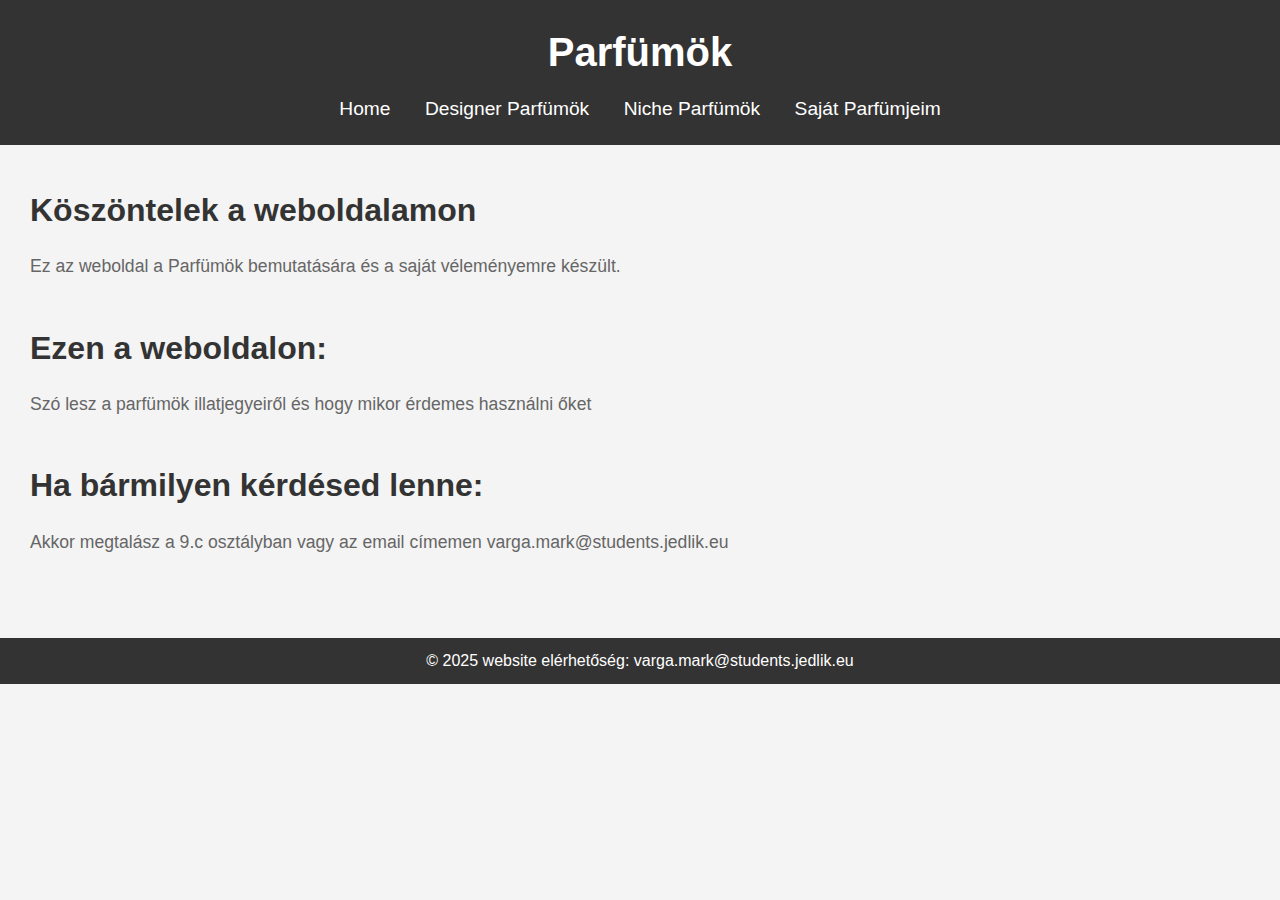
<file: index.html>
<!DOCTYPE html>
<html lang="hu">
<head>
    <meta charset="UTF-8">
    <meta name="viewport" content="width=device-width, initial-scale=1.0">
    <title>Parfümök</title>
    <link rel="stylesheet" href="style.css">
</head>
<body>
    <header>
        <div class="container">
            <h1>Parfümök</h1>
            <nav>
                <ul>
                    <li><a href="index.html">Home</a></li>
                    <li><a href="Designer Parfümök.html">Designer Parfümök</a></li>
                    <li><a href="Niche Parfümök.html">Niche Parfümök</a></li>
                    <li><a href="Saját Parfümjeim.html">Saját Parfümjeim</a></li>
                </ul>
            </nav>
        </div>
    </header>

    <main>
        <section id="home">
            <h2>Köszöntelek a weboldalamon</h2>
            <p>Ez az weboldal a Parfümök bemutatására és a saját véleményemre készült.</p>
        </section>

        <section id="about">
            <h2>Ezen a weboldalon:</h2>
            <p>Szó lesz a parfümök illatjegyeiről és hogy mikor érdemes használni őket</p>
        </section>

        <section id="contact">
            <h2>Ha bármilyen kérdésed lenne:</h2>
            <p>Akkor megtalász a 9.c osztályban vagy az email címemen varga.mark@students.jedlik.eu</p>
        </section>
    </main>

    <footer>
        <div class="container">
            <p>&copy; 2025 website elérhetőség: varga.mark@students.jedlik.eu </p>
        </div>
    </footer>

</body>
</html>
</file>
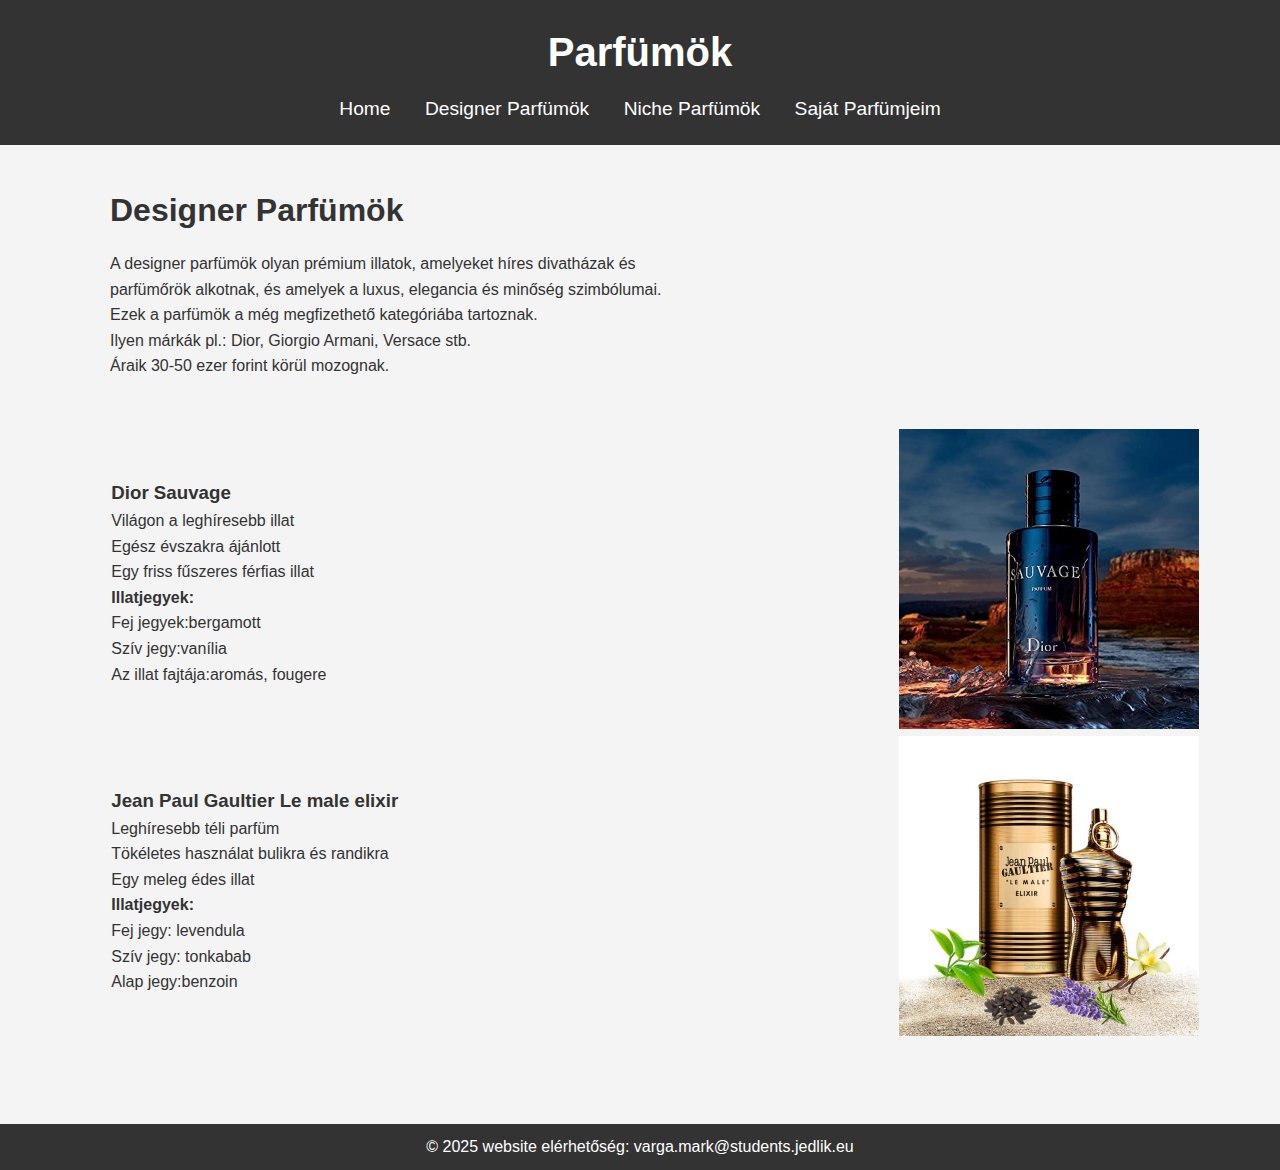
<file: Designer Parfümök.html>
<!DOCTYPE html>
<html lang="hu">
<head>
    <meta charset="UTF-8">
    <meta name="viewport" content="width=device-width, initial-scale=1.0">
    <title>Designer Parfümök</title>
    <link rel="stylesheet" href="style.css">
</head>
<body>
    <header>
        <div class="container">
            <h1>Parfümök</h1>
                <nav>
                <ul>
                    <li><a href="index.html">Home</a></li>
                    <li><a href="Designer Parfümök.html">Designer Parfümök</a></li>
                    <li><a href="Niche Parfümök.html">Niche Parfümök</a></li>
                    <li><a href="Saját Parfümjeim.html">Saját Parfümjeim</a></li>
                </ul>
            </nav>
        </div>
    </header>
    <main>
    <section id="home">

        <div class="flex2">
            <div class="nenezzenkiszarul">
                <p>
                <h2>Designer Parfümök</h2>
                    <ul>A designer parfümök olyan prémium illatok, amelyeket híres divatházak és 
                    parfümőrök alkotnak, és amelyek a luxus, elegancia és minőség szimbólumai.</ul>
                    <ul>Ezek a parfümök a még megfizethető kategóriába tartoznak.</ul> 
                    <ul>Ilyen márkák pl.: Dior, Giorgio Armani, Versace stb.</ul>
                    <ul>Áraik 30-50 ezer forint körül mozognak.</ul>
                    </p>
            </div>
        </div>

        <div class="flex">
            <div class="nenezzenkiszarul">
                <p>
                <h3>Dior Sauvage</h3>
                    <ul>Világon a leghíresebb illat</ul>
                    <ul>Egész évszakra ájánlott</ul>
                    <ul>Egy friss fűszeres férfias illat</ul>
                </p>
                <p>
                <h4>Illatjegyek:</h4>
                    <ul>Fej jegyek:bergamott</ul>
                    <ul>Szív jegy:vanília</ul>
                    <ul>Az illat fajtája:aromás, fougere</ul>
                </p>
            </div>
            <a href="https://www.notino.hu/dior/sauvage-eau-de-parfum-ferfiaknak/">
                <div class="kep"><img style="width: 300px;" src="img/3348901486385-550x550.jpg" alt="Dior"></div></a>
        </div>

        <div class="flex">
            <div class="nenezzenkiszarul">
                <p>
                <h3>Jean Paul Gaultier Le male elixir</h3>
                    <ul>Leghíresebb téli parfüm</ul>
                    <ul>Tökéletes használat bulikra és randikra</ul>
                    <ul>Egy meleg édes illat</ul>
                </p>
                <p>
                <h4>Illatjegyek:</h4>
                    <ul>Fej	jegy: levendula</ul>
                    <ul>Szív jegy: tonkabab</ul>
                    <ul>Alap jegy:benzoin</ul>  
                </p>
            </div>
            <a href="https://www.notino.hu/jean-paul-gaultier/le-male-elixir-parfum-uraknak/">
                <div class="kep"><img style="width: 300px;" src="img/Le-Male-Elixir-Jean-Paul-Gaultier-Αρωμα-Τυπου-SECRETS-PARFUM-SP033.jpg" alt="jpg"></div></a>
        </div>

    </section>
</main>

<footer>
    <div class="container">
        <p>&copy; 2025 website elérhetőség: varga.mark@students.jedlik.eu </p>
    </div>
</footer>
</body>
</html>
</file>
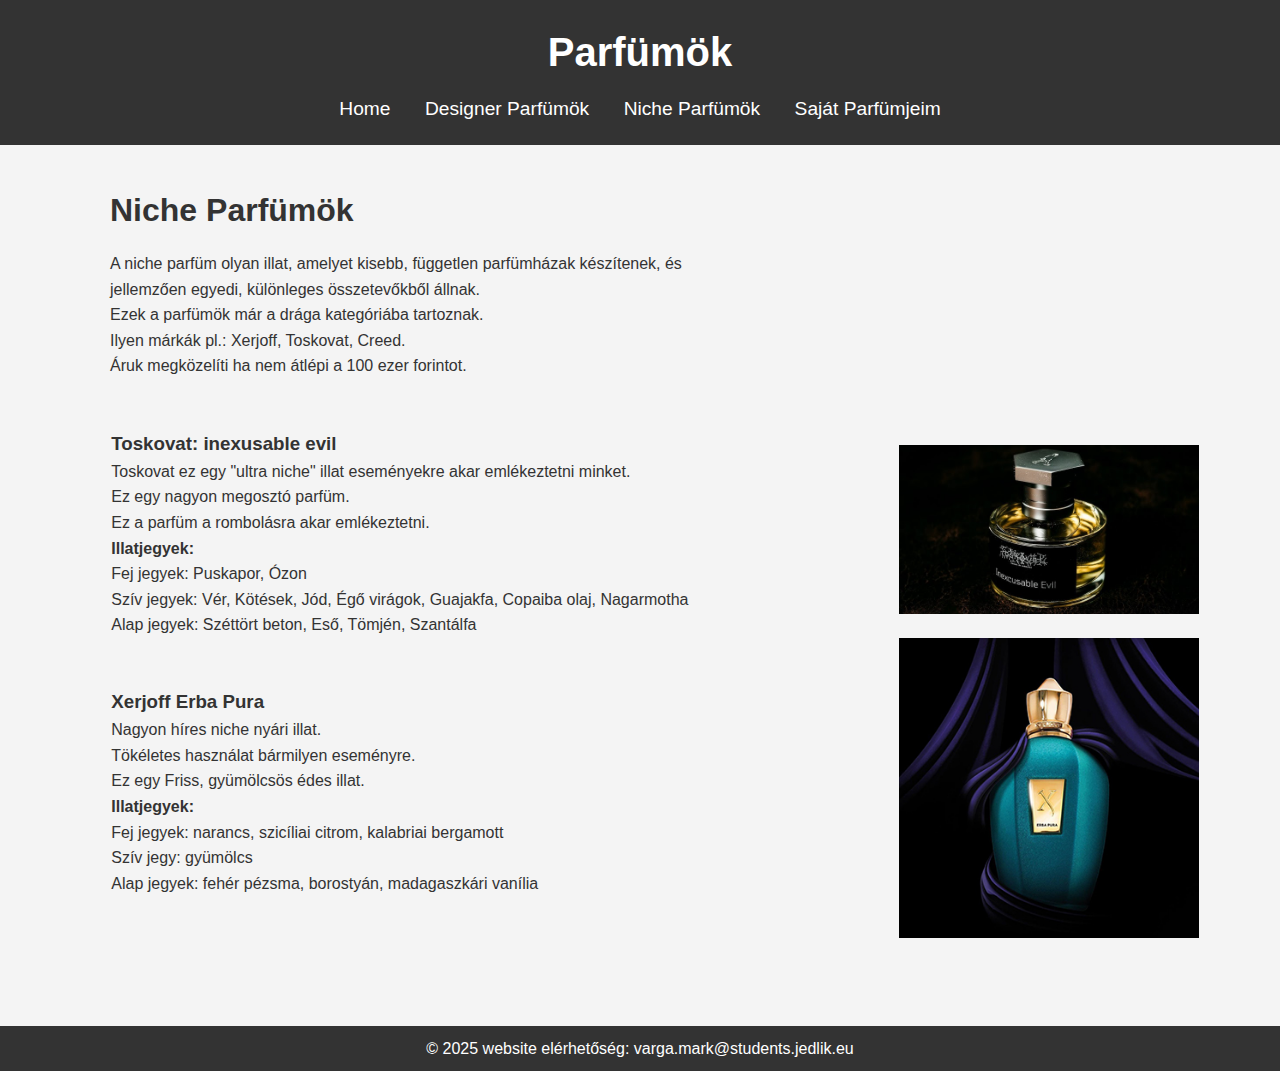
<file: Niche Parfümök.html>
<!DOCTYPE html>
<html lang="hu">
<head>
    <meta charset="UTF-8">
    <meta name="viewport" content="width=device-width, initial-scale=1.0">
    <title>Niche parfümök</title>
    <link rel="stylesheet" href="style.css">
</head>
<body>
    <header>
        <div class="container">
            <h1>Parfümök</h1>
            <nav>
                <ul>
                    <li><a href="index.html">Home</a></li>
                    <li><a href="Designer Parfümök.html">Designer Parfümök</a></li>
                    <li><a href="Niche Parfümök.html">Niche Parfümök</a></li>
                    <li><a href="Saját Parfümjeim.html">Saját Parfümjeim</a></li>
                </ul>
            </nav>
        </div>
    </header>
    <main>
        <section id="home">

            <div class="flex2">
                <div class="nenezzenkiszarul">
                <p>
                    <h2>Niche Parfümök</h2>
                    <ul>A niche parfüm olyan illat, amelyet kisebb, független parfümházak 
                        készítenek, és jellemzően egyedi, különleges összetevőkből állnak.</ul>
                        <ul>Ezek a parfümök már a drága kategóriába tartoznak.</ul>
                        <ul>Ilyen márkák pl.: Xerjoff, Toskovat, Creed.</ul>
                        <ul>Áruk megközelíti ha nem átlépi a 100 ezer forintot.</ul>
                </p>
                </div>
            </div>

        <div class="flex">
            <div class="nenezzenkiszarul">
                <p>
                    <h3>Toskovat: inexusable evil</h3>
                    <ul>Toskovat ez egy "ultra niche" illat eseményekre akar emlékeztetni minket.</ul>
                    <ul>Ez egy nagyon megosztó parfüm.</ul>
                    <ul>Ez a parfüm a rombolásra akar emlékeztetni.</ul>
                </p>
                <p>
                    <h4>Illatjegyek:</h4>
                    <ul>Fej jegyek: Puskapor, Ózon</ul>
                    <ul>Szív jegyek: Vér, Kötések, Jód, Égő virágok, Guajakfa, Copaiba olaj, Nagarmotha</ul>
                    <ul>Alap jegyek: Széttört beton, Eső, Tömjén, Szantálfa</ul>
                </p>
            </div>
            <a href="https://www.cherrygarden.hu/toskovat-inexcusable-evil-extrait-de-memoire-extrait-de-parfum-60ml-3400">  
                <div class="kep"><img style="width: 300px;" src="img/hq720.jpg" alt="Toskovat"></div></a>
        </div>    
       
        <div class="flex">
            <div class="nenezzenkiszarul">
                <p>
                    <h3>Xerjoff Erba Pura</h3>
                    <ul>Nagyon híres niche nyári illat.</ul>
                    <ul>Tökéletes használat bármilyen eseményre.</ul>
                    <ul>Ez egy Friss, gyümölcsös édes illat.</ul>
                </p>
                <p>
                    <h4>Illatjegyek:</h4>
                    <ul>Fej jegyek: narancs, szicíliai citrom, kalabriai bergamott</ul>
                    <ul>Szív jegy: gyümölcs</ul>
                    <ul>Alap jegyek: fehér pézsma, borostyán, madagaszkári vanília</ul>
                </p>
            </div>
            <a href="https://www.notino.hu/xerjoff/erba-pura-eau-de-parfum-unisex/">
                <div class="kep"><img style="width: 300px;" src="img/xerjoff-erba-pura-e6496.jpg" alt="Xerjoff"></div></a>
        </div>

        </section>
    </main>

    <footer>
        <div class="container">
            <p>&copy; 2025 website elérhetőség: varga.mark@students.jedlik.eu </p>
        </div>
    </footer>
</body>
</html>
</file>
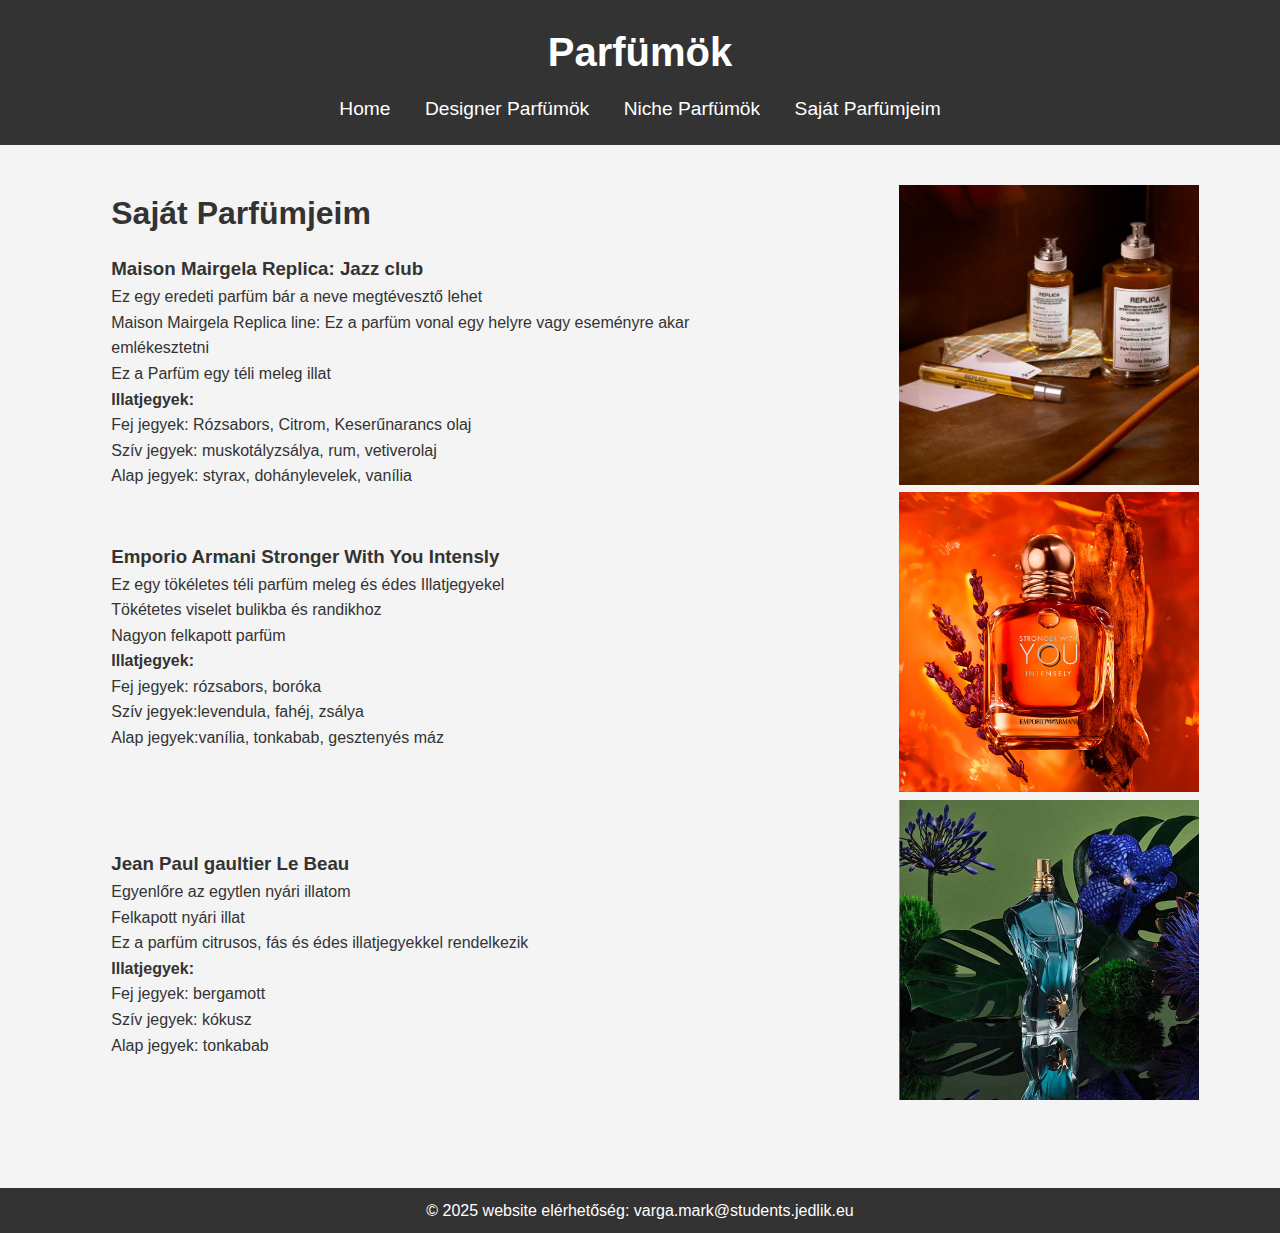
<file: Saját Parfümjeim.html>
<!DOCTYPE html>
<html lang="hu">
<head>
    <meta charset="UTF-8">
    <meta name="viewport" content="width=device-width, initial-scale=1.0">
    <title>Saját parfümjeim</title>
    <link rel="stylesheet" href="style.css">
</head>
<body>
    <header>
        <div class="container">
            <h1>Parfümök</h1>
            <nav>
                <ul>
                    <li><a href="index.html">Home</a></li>
                    <li><a href="Designer Parfümök.html">Designer Parfümök</a></li>
                    <li><a href="Niche Parfümök.html">Niche Parfümök</a></li>
                    <li><a href="Saját Parfümjeim.html">Saját Parfümjeim</a></li>
                </ul>
            </nav>
        </div>
    </header>

    <main>
        <section id="home">
            <div class="flex">
                <div class="nenezzenkiszarul">
                    <h2>Saját Parfümjeim</h2>
                    <h3>Maison Mairgela Replica: Jazz club</h3>
                 <p>
                    <ul>Ez egy eredeti parfüm bár a neve megtévesztő lehet</ul>
                    <ul>Maison Mairgela Replica line: Ez a parfüm vonal egy helyre vagy eseményre akar emlékesztetni</ul>
                    <ul>Ez a Parfüm egy téli meleg illat</ul>
                </p>
                <p>
                    <h4>Illatjegyek:</h4>
                    <ul>Fej jegyek: Rózsabors, Citrom, Keserűnarancs olaj </ul>
                    <ul>Szív jegyek: muskotályzsálya, rum, vetiverolaj</ul>
                    <ul>Alap jegyek: styrax, dohánylevelek, vanília</ul>
                 </p>
               
                </div>
                <a href="https://www.notino.hu/maison-margiela/replica-jazz-club-eau-de-toilette-uraknak/">
                    <div class="kep"><img style="width: 300px;" src="img/p385350-av-16-zoom.jpg" alt="jazzclub"></div>
                    </a>
                </div>
            <div  class="flex">
            <div class="nenezzenkiszarul">
                <p>
                    <h3>Emporio Armani Stronger With You Intensly</h3>
                    <ul>Ez egy tökéletes téli parfüm meleg és édes Illatjegyekel</ul>
                    <ul>Tökétetes viselet bulikba és randikhoz</ul>
                    <ul>Nagyon felkapott parfüm</ul>
                </p>
                <p>
                    <h4>Illatjegyek:</h4>
                    <ul>Fej jegyek: rózsabors, boróka</ul>
                    <ul>Szív jegyek:levendula, fahéj, zsálya</ul>
                    <ul>Alap jegyek:vanília, tonkabab, gesztenyés máz</ul>
                </p>
            </div>
                <a   href="https://www.notino.hu/armani/emporio-stronger-with-you-intensely-eau-de-parfum-uraknak/">
                <div class="kep"><img  style="width: 300px;" src="img/108209-4.jpg" alt="Armani"></div></a>
        </div>

        <div class="flex">
            <div class="nenezzenkiszarul">
                <p>
                    <h3>Jean Paul gaultier Le Beau</h3>
                    <ul>Egyenlőre az egytlen nyári illatom</ul>
                    <ul>Felkapott nyári illat</ul>
                    <ul>Ez a parfüm citrusos, fás és édes illatjegyekkel rendelkezik</ul>
                </p>
                <p>
                <h4>Illatjegyek:</h4>
                    <ul>Fej jegyek: bergamott</ul>
                    <ul>Szív jegyek: kókusz</ul>
                    <ul>Alap jegyek: tonkabab</ul>
                </p> 
            </div>
            <a href="https://www.notino.hu/jean-paul-gaultier/jean-paul-gaultier-le-beau-eau-de-toilette-uraknak-125-ml/"> 
                <div class="kep"><img style="width: 300px;" src="img/1731073184_3.jpg" alt="jpg"></div></a>
        </div>
        </section>
    </main>

    <footer>
        <div class="container">
            <p>&copy; 2025 website elérhetőség: varga.mark@students.jedlik.eu </p>
        </div>
    </footer>
</body>
</html>
</file>
<file: style.css>
* {
    margin: 0;
    padding: 0;
    box-sizing: border-box;
}

body {
    font-family: Arial, sans-serif;
    line-height: 1.6;
    background-color: #f4f4f4;
    color: #333;
}

.container {
    width: 80%;
    margin: 0 auto;
}

header {
    background-color: #333;
    color: #fff;
    padding: 20px 0;
}

header h1 {
    text-align: center;
    font-size: 2.5rem;
}

nav {
    text-align: center;
    margin-top: 10px;
}

nav ul {
    list-style: none;
}

nav ul li {
    display: inline;
    margin: 0 15px;
    text-align: center;
}

nav ul li a {
    color: #fff;
    text-decoration: none;
    font-size: 1.2rem;
}

nav ul li a:hover {
    color: lightgoldenrodyellow;
    transition: color 0.3s ease;
}

main {
    padding: 40px 0;
    padding-left: 30px;
}

section {
    margin-bottom: 40px;
}

section h2 {
    font-size: 2rem;
    margin-bottom: 15px;
    color: #333;
}

section p {
    font-size: 1.1rem;
    line-height: 1.8;
    color: #666;
}


.flex{
   display: flex;
   justify-content: space-around;
   align-items: center;
   
} 

.nenezzenkiszarul{
    width: 50%;
}

.flex2{
    display: flex;
    justify-content: left;
    align-items: center;
    margin-left: 80px;
    margin-bottom: 50px;
}
.kep:hover {
    transform: scale(120%);
    transition: transform 0.3s ease;
    transition-delay: 5ms;
}

footer {
    background-color: #333;
    color: #fff;
    text-align: center;
    padding: 10px 0;
    position: static;
    bottom: 0;
    width: 100%;
}

footer p {
    font-size: 1rem;
}
</file>
